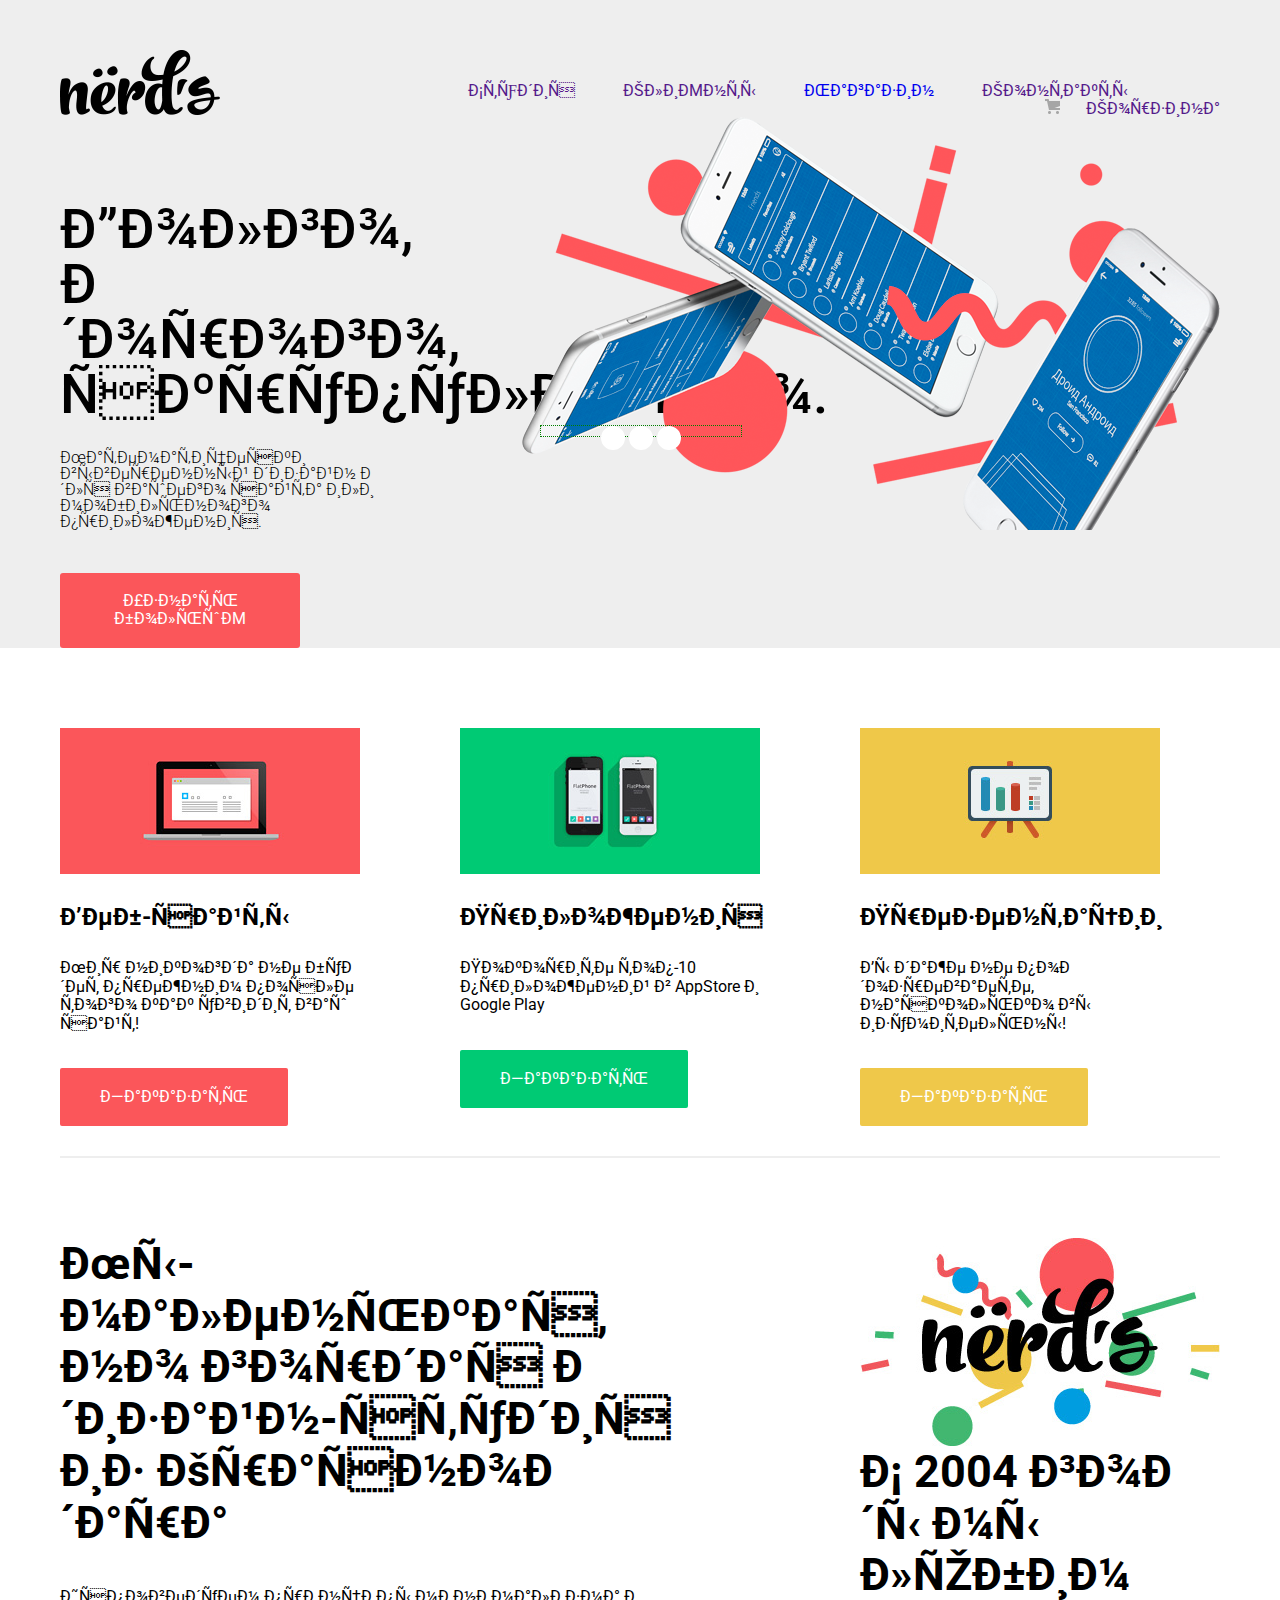
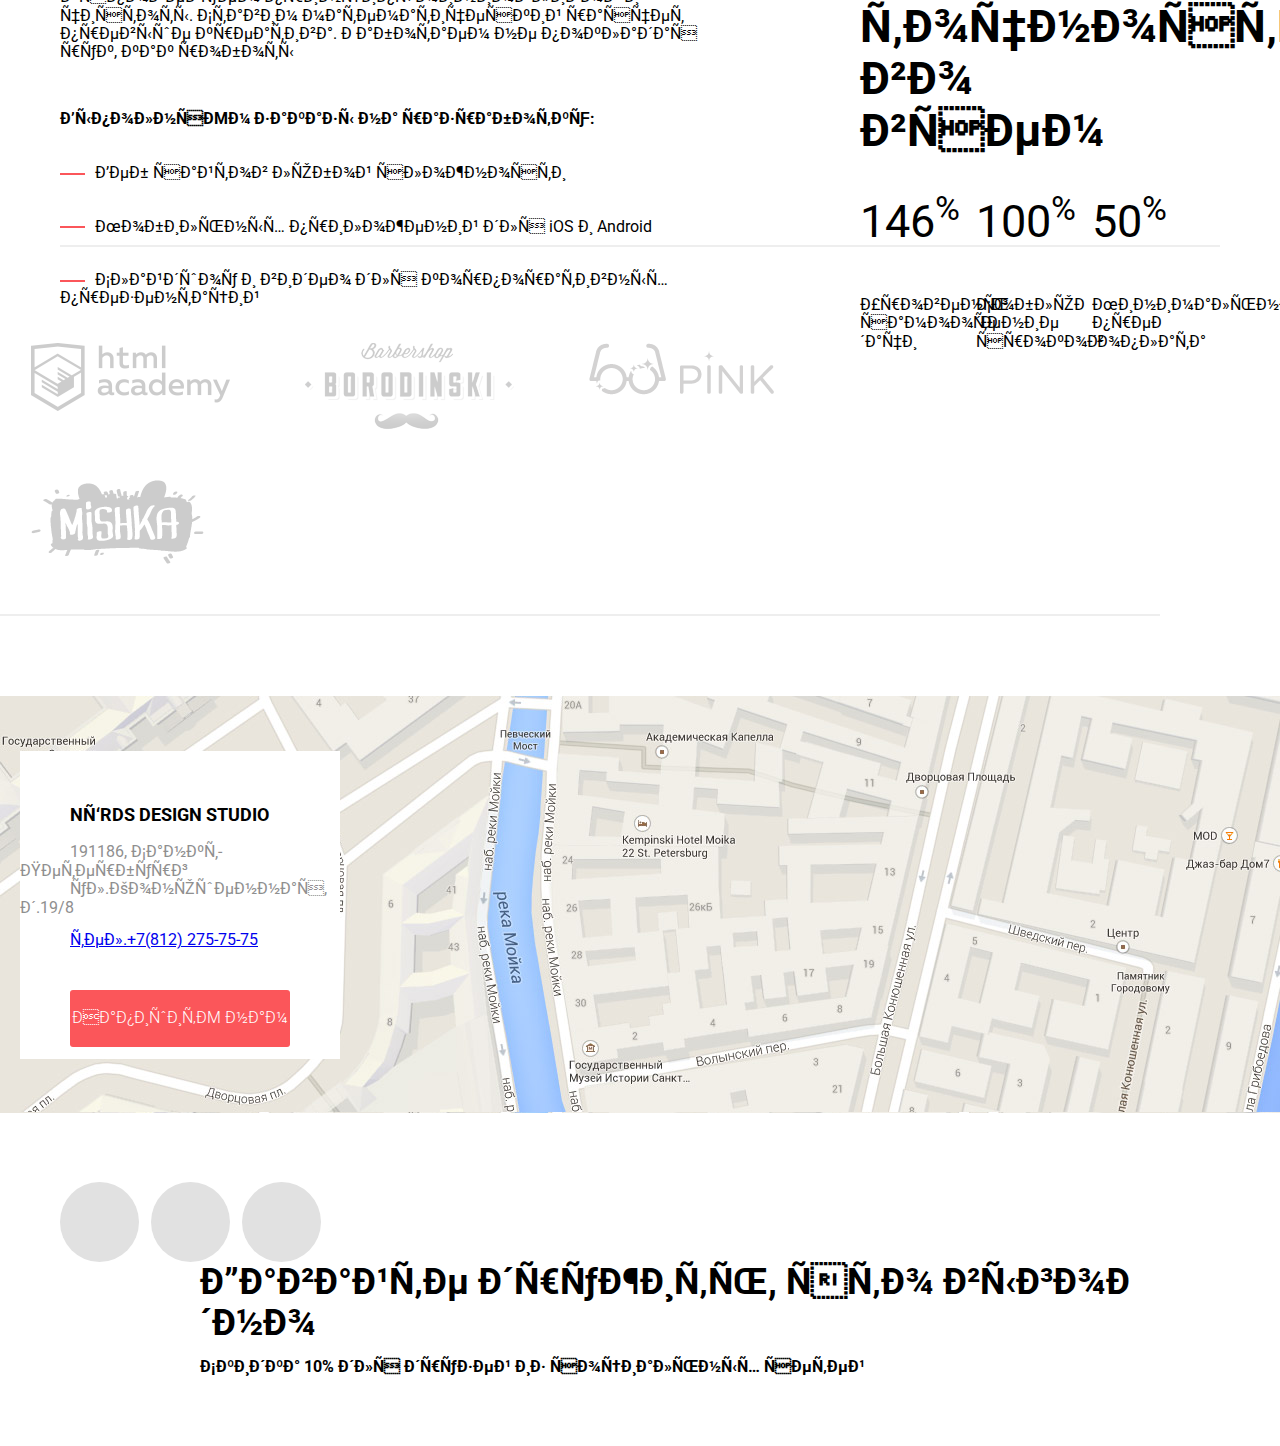
<file: index.html>
<html lang="ru">
    <head>
        <meta charset="uft-8">
        <link href="https://fonts.googleapis.com/css?family=Roboto:400,500,700&amp;subset=cyrillic" rel="stylesheet">
        <title>NЁRDS DESIGN STUDIO</title>
        <link rel="stylesheet" type="text/css" href="css/index.css" >
    </head>
    <body>
        <header class="main-header">
            <div class="container clearfix">
                <figure class="logo-header">
                    <a href="index.html">
                        <img src="img/nerds-logo.png" alt="Логотип">
                    </a>
                </figure>
                 <nav class="main-navigation">
                    <ul>
                        <li><a class="activ" href="">Студия</a></li>
                        <li><a href="">Клиенты</a></li>
                        <li><a href="Shop.html">Магазин</a></li>
                        <li><a href="">Контакты</a></li>
                        <li><a class="icon-basket" href="" id="basket"><img src="img/cart-icon.png">Корзина</a></li>                   
                    </ul>
                </nav>
            <div class="slider">
                <input type="radio" id="btn-1" checked>
                <input type="radio" id="btn-2">
                <input type="radio" id="btn-3">                
                <div class="slider-control">
                    <label for="btn-1"></label>
                    <label for="btn-2"></label>
                    <label for="btn-3"></label> 
                </div>                   
 
                <div class="slider-item-l">
                    <h1>Долго, дорого, скрупулезно.</h1>
                    <p>Математически выверенный дизайн для вашего сайта или мобильного приложения.</p>
                    <a class="slide-button" href="">Узнать больше</a>
                </div>
             <div class="slider-item-r">
                <img src="img/slide1.png">
             </div>
            </div>
            
            

            <!--<div class="slider-item">
                <h1>Любим математику как никто другой</h1>
                <p>Никакого креатива, только математические формулы для расчета идеальных пропорций.</p>
                <a class="slide-button" href="">Узнать больше</a>
                <img src="img/slide2.jpg">                
            </div>
            <div class="slider-item">
                <h1>Только ночь, только хардкор</h1>
                <p>Работаем днем, как все? Мы против этого. Ближе к полуночи работа только начинается.</p>
                <a class="slide-button" href="">Узнать больше</a>
                <img src="img/slide3.jpg">               
            </div>-->
            

        </header>        
        <main class="page">
            <div class="container clearfix">
            <div class="product">
                <section class="product-item">
                    <figure>
                        <img src="img/illustration-1.jpg" alt="Веб-сайты">
                    </figure>
                    <h2 class="name-product">Веб-сайты</h2>  
                    <p class="text-product">Мир никогда не будет прежним после того как увидит ваш сайт!</p>
                    <a class="product-button product-button-red" href="">Заказать</a>
                </section>
                <section class="product-item">
                    <figure>
                        <img src="img/illustration-2.jpg" alt="Приложения">
                    </figure>
                    <h2 class="name-product">Приложения</h2>  
                    <p class="text-product">Покорите топ-10 приложений в AppStore и Google Play</p>
                    <a class="product-button product-button-green" href="">Заказать</a>
                </section>    
                <section class="product-item">
                    <figure>
                        <img src="img/illustration-3.jpg" alt="Презентации">
                    </figure>
                    <h2 class="name-product">Презентации</h2>  
                    <p class="text-product">Вы даже не подозреваете, насколько вы изумительны!</p>
                    <a class="product-button product-button-yellow" href="">Заказать</a>
                </section>   
            </div>                          
            </div>
            <div class="container">
                <div class="promo-block clearfix"> 
                <div class="promo-block-product">
                    <h2>Мы-маленькая, но гордая дизайн-студия из Краснодара</h2>
                    <span>Исповедуем принципы минимализма и чистоты. Ставим математический расчет превыше креатива. Работаем не покладая рук, как роботы</span>
                    <h3>Выполняем заказы на разработку:</h3>
                    <ul>
                        <li>Веб сайтов любой сложности</li>
                        <li>Мобильных приложений для iOS и Android</li>
                        <li>Слайдшоу и видео для корпоративных презентаций</li>  
                    </ul>  
                </div>  
                <div class="promo-blok-stat">
                    <figure class="logo">
                        <img src="img/nerds-illustration.jpg" alt="Логотип">
                    </figure> 
                    <h2>С 2004 годы мы любим точность во всем</h2>        
                    <div class="stat">
                        <div class"stat-item">
                            <span class="procent">146<sup>%</sup></span>
                            <span class="stat-text">Уровень самоотдачи</span>
                        </div>
                        <div class"stat-item">
                            <span class="procent">100<sup>%</sup></span>
                            <span class="stat-text">Соблюдение сроков</span>
                        </div>  
                        <div class"stat-item">
                            <span class="procent">50<sup>%</sup></span>
                            <span class="stat-text">Минимальная предоплата</span>
                        </div>    
                    </div>                                      
                </div>
                </div>
            </div>  
            <div class="Examples-of-work clearfix">
                <a class="Examples-of-work-item" href=""><img src="img/logo-1.png"></a>  
                <a class="Examples-of-work-item" href=""><img src="img/logo-2.png"></a> 
                <a class="Examples-of-work-item" href=""><img src="img/logo-3.png"></a> 
                <a class="Examples-of-work-item" href=""><img src="img/logo-4.png"></a> 
            </div>
        <div class="Block-contacts clearfix">

            <div class="Contacts">
              
                <h3>Nёrds design studio</h3>
                <span class="adres">191186, Санкт-Петербург</span>
                <span class="adres">ул.Конюшенная, д.19/8</span>
                <a class="Tel-Contacts" href="tel:88122757575">тел.+7(812) 275-75-75</a>
                <a class="btn-adr" href="write-mail">Напишите нам</a>                   
            </div> 
            <!--<div class="modal-mail">
                <div id="write-mail" class="modal"> 
                    <form id="write-mail" method="post">
                        <h2>Напишите нам</h2>   
                        <a class="close" href="">х</a>
                        <div class="FIO-mail">
                            <label class="mail-text">Ваше имя:</label>
                            <input name="FIO" type="Text" id="FioForm" maxlength="20" placeholder="Представьтесь, пожалуйста" required=”required” />
                        </div>
                        <div class="adress-mail">
                            <label class="mail-text">Ваш e-mail:</label>
                            <input name="mail" type="Text" id="MailForm" maxlength="20" placeholder="Для отправки ответа" required=”required” />
                        </div>
                        <div class="text-mail">
                            <label class="mail-text">Текст письма:</label>                           
                            <textarea placeholder="В свободной форме">
                            </textarea>
                        </div>
                        <div class="btn-mail">
                            <button type="submit" class="send-mail">Отправить</button>
                        </div>
                    </form>
                </div> --> 
            </div>                      
    </main>   
    <footer class="main-footer clearfix">
        <div class="container">
            <div class="footer-social-btn">
                <a class="social-btn icon-vk" href="">
                </a>
                <a class="social-btn" href=""></a>
                <a class="social-btn" href=""></a>
            </div>
            <div class="footer-discount">
                <h2>Давайте дружить, это выгодно</h2>
                <h6>Скидка 10% для друзей из социальных сетей</h6>
            </div>
        </div>
    </footer>
</body>
</html>
</file>
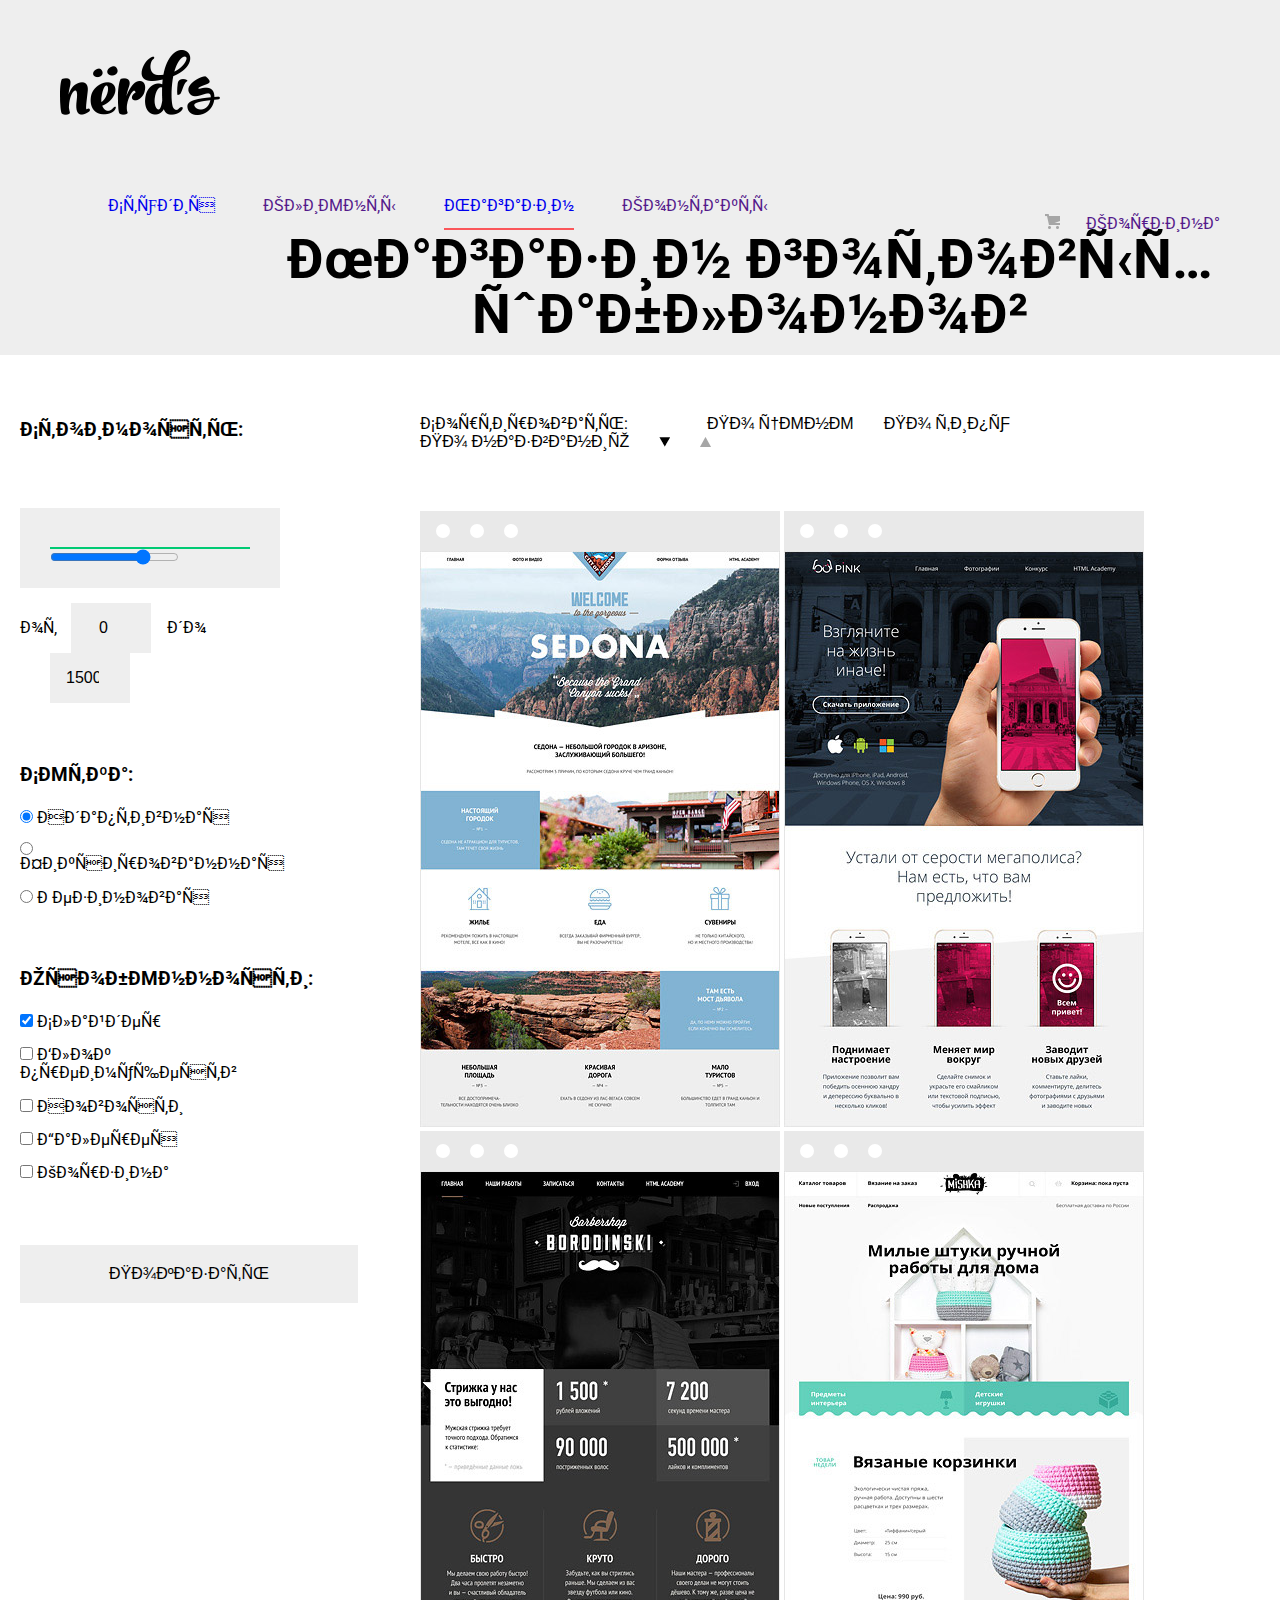
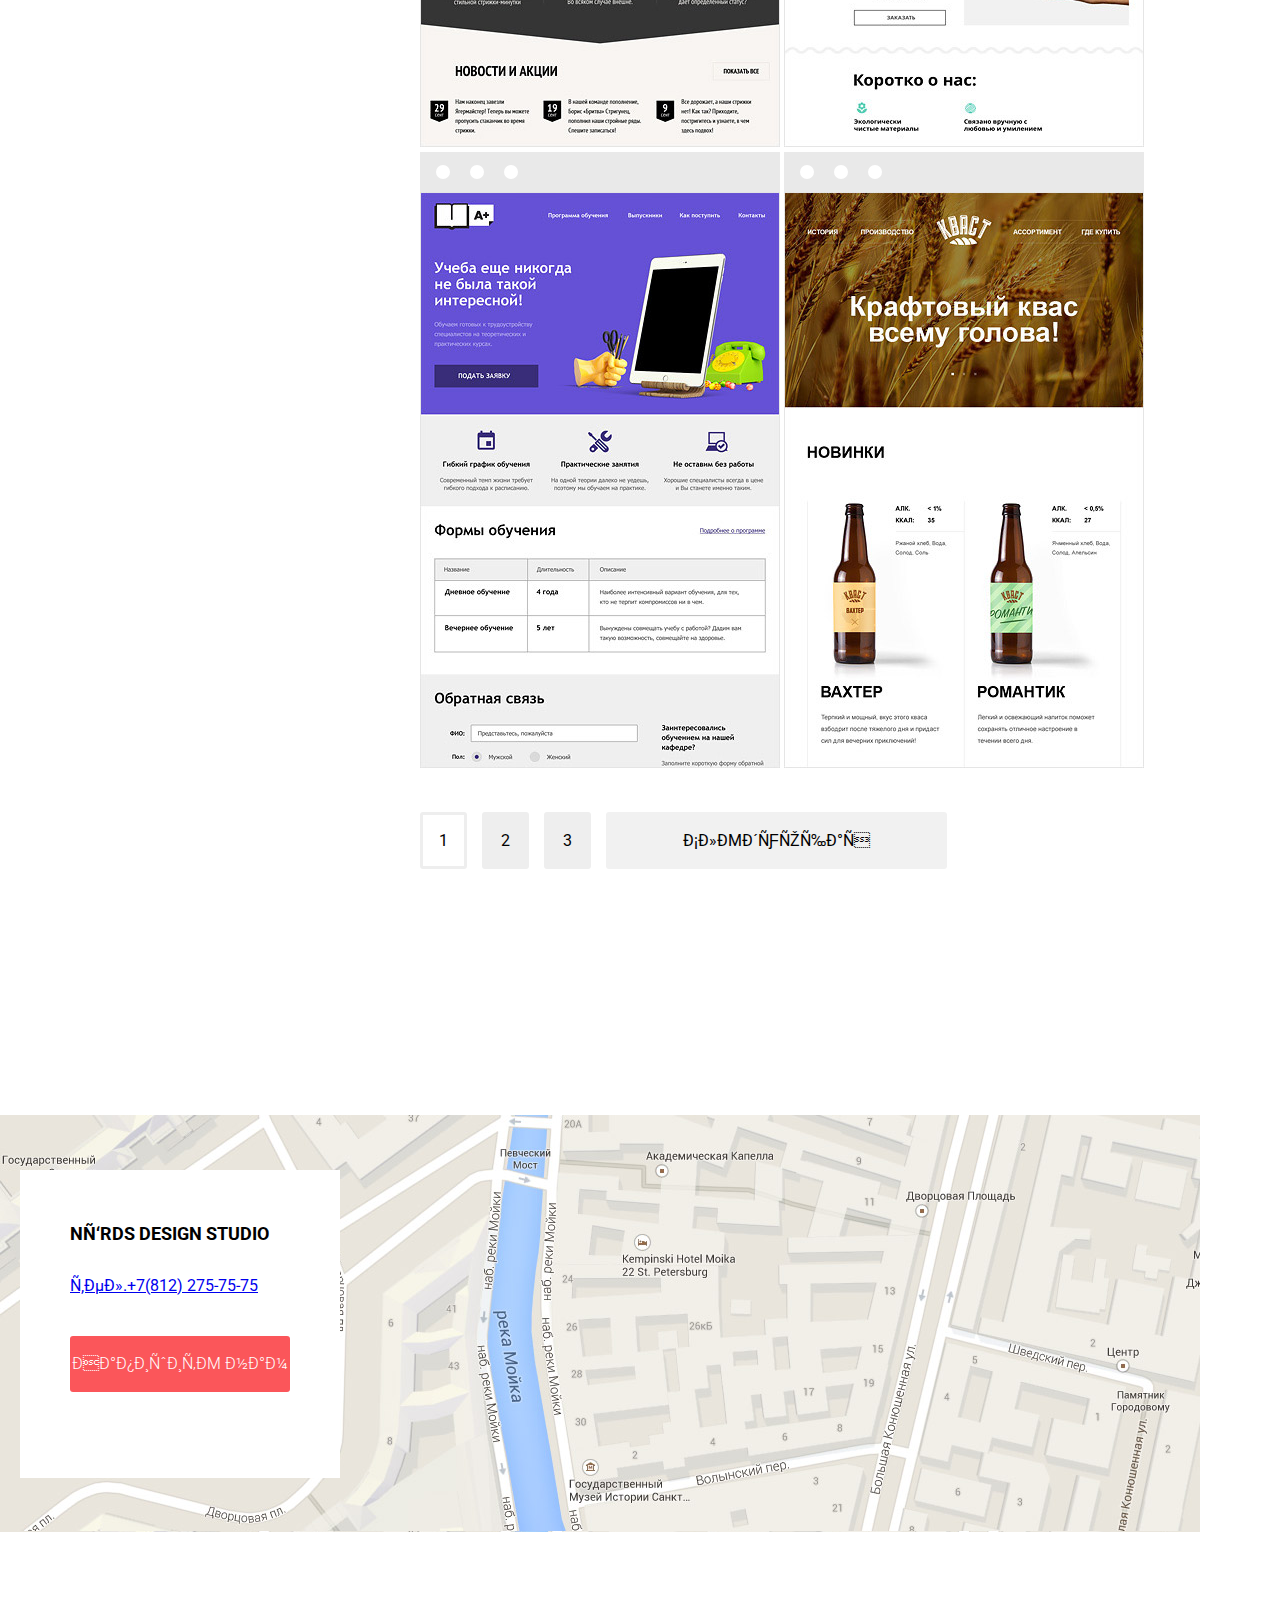
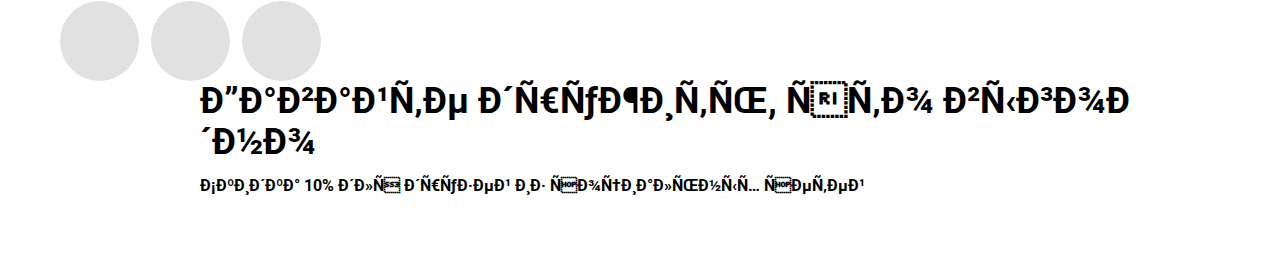
<file: Shop.html>
<html lang="ru">
    <head>
        <meta charset="uft-8">
        <link rel="stylesheet" type="text/css" href="css/catalog.css" >
        <link href="https://fonts.googleapis.com/css?family=Roboto:400,500,700&amp;subset=cyrillic" rel="stylesheet">
        <title>Магазин готовых шаблонов</title>
    </head>
    <body>
        <header class="main-header-shop">
            <div class="container clearfix">
                    <figure class="logo-header-shop">
                    <a href="index.html">
                        <img src="img/nerds-logo.png" height="65" widhg="160" alt="Логотип">
                    </a>
                    </figure>               
                <nav class="top-menu">
                  
                    <ul>
                        <li><a href="index.html">Студия</a></li>
                        <li><a href="">Клиенты</a></li>
                        <li><a class="activ" href="shop.html">Магазин</a></li>
                        <li><a href="">Контакты</a></li>
                        <li><a class="icon-basket" href="" id="basket"><img src="img/cart-icon.png">Корзина</a></li>                  
                    </ul>
                </nav>
                <div class="h1-shop">
                    <h1>Магазин готовых шаблонов</h1>
                </div>
            </div>
        </header>
        <main class="Shop">
            <div class="container clearfix"> 
                <div class="filter">
                    <aside class="filter-left">
                        <form class="filter-form">
                           <div class=filtr> 
                            <h3 class="filter-h">Стоимость:</h3>
                                <div class="range-control">
                                    <div class="scale">
                                        <div class="bar">
                                        </div>  
                                    </div>  
                                    <input type="range" min="0" max="20000" stap="1" value="15000" > 
                                </div>       
                                <div class="price-control">
                                    <span>от</span>
                                    <input type="number" class="min-price" value="0">
                                    <span>до</span>
                                    <input type="number" class="max-price" value="15000">
                                </div>
                           </div>    
                           <div class="filtr">
                           <h3 class=filter-h>Сетка:</h3>
                            <div class="filter-shop">
                                <input type="radio" checked>                    
                                <label for="">Адаптивная</label>
                            </div>
                            <div class="filter-shop">
                                <input type="radio">                    
                                <label for="">Фиксированная</label>
                            </div>      
                            <div class="filter-shop">
                                <input type="radio">                    
                                <label for="">Резиновая</label>
                            </div>  
                           </div>
                        <div class="filtr">
                            <h3 class=filter-h>Особенности:</h3>
                            <div class="filter-shop">
                                <input type="checkbox" checked>                    
                                <label for="">Слайдер</label>
                            </div>
                            <div class="filter-shop">
                                <input type="checkbox">                    
                                <label for="">Блок преимуществ</label>
                            </div>
                            <div class="filter-shop">
                                <input type="checkbox">                    
                                <label for="">Новости</label>
                            </div> 
                            <div class="filter-shop">
                                <input type="checkbox">                    
                                <label for="">Галерея</label>
                            </div>                         
                            <div class="filter-shop">
                                <input type="checkbox">                    
                                <label for="">Корзина</label>
                            </div> 
                        </div>                            
                            <button class="btn" type="submit"> Показать </button>
                        </form>        
                    </aside>                  
                </div>                
                <div class="right-shop">
                    <div class="sort-shop">
                        <div class="sort-shop-menu">
                            <span class="sort-text">Сортировать:</span>
                            <button>По цене</button>
                            <button>По типу</button>
                            <button>По названию</button>  
                                                             <button class="sort-triange-down"><img src="img/icon-down-dir.jpg"></button>
                                <button class="sort-triange-up"><img src="img/icon-up-dir.jpg"></button>

                        </div>

                    </div> 
                    <div class="catalog-items">
                        <div class="catalog-item">
                            <div class="browser-gray browser-black">
                                <div class="browser-circle"></div>
                                <div class="browser-circle"></div>
                                <div class="browser-circle"></div>
                            </div>
                            <div class="item">
                                <img src="img/img-sedona.jpg" widht="" height="" alt="Sedona">
                            </div>
                            <div class="catalog-item-info"> 
                                <h4 class="item-info-h">Sedona</h4>
                                <span class="item-info">Информационный сайт </span>
                                <span class="item-info">для туристов</span>
                                <a class="catalog-item-btm" href=""> 9 900 руб. </a>
                            </div>
                        </div>
                        <div class="catalog-item">
                            <div class="browser-gray browser-black">
                                <div class="browser-circle"></div>
                                <div class="browser-circle"></div>
                                <div class="browser-circle"></div>
                            </div>
                            <div class="item">
                                <img src="img/img-pink.jpg" widht="" height="" alt="Pink">
                            </div>
                            <div class="catalog-item-info"> 
                                <h4 class="item-info-h">Pink-App</h4>
                                <span class="item-info">Продуктовый лендинг </span>
                                <span class="item-info">приложения для Ios и Android</span>
                                <a class="catalog-item-btm" href=""> 9 900 руб. </a>
                            </div>
                        </div>
                        <div class="catalog-item">
                            <div class="browser-gray browser-black">
                                <div class="browser-circle"></div>
                                <div class="browser-circle"></div>
                                <div class="browser-circle"></div>
                            </div>
                            <div class="item">
                                <img src="img/img-barbershop.jpg" widht="" height="" alt="Barbershop">
                            </div>
                            <div class="catalog-item-info"> 
                                <h4 class="item-info-h">Barbershop</h4>
                                <span class="item-info">Сайт салона красоты.</span>
                                <span class="item-info">Для мужчин, да</span>
                                <a class="catalog-item-btm" href=""> 9 900 руб. </a>
                            </div>
                        </div>            
                        <div class="catalog-item">
                            <div class="browser-gray browser-black">
                                <div class="browser-circle"></div>
                                <div class="browser-circle"></div>
                                <div class="browser-circle"></div>
                            </div>
                            <div class="item">
                                <img src="img/img-mishka.jpg" widht="" height="" alt="Mishka">
                            </div>
                            <div class="catalog-item-info"> 
                                <h4 class="item-info-h">Mishka</h4>
                                <span class="item-info">Интернет-магазин </span>
                                <span class="item-info">вязаных игрушек</span>
                                <a class="catalog-item-btm" href=""> 9 900 руб. </a>
                            </div>
                        </div>
                        <div class="catalog-item">
                            <div class="browser-gray browser-black">
                                <div class="browser-circle"></div>
                                <div class="browser-circle"></div>
                                <div class="browser-circle"></div>
                            </div>
                            <div class="item">
                                <img src="img/img-aplus.jpg" widht="" height="" alt="A Plus">
                            </div>
                            <div class="catalog-item-info"> 
                                <h4 class="item-info-h">A Plus</h4>
                                <span class="item-info">Лендинг курсов повышения </span>
                                <span class="item-info">квалификации</span>
                                <a class="catalog-item-btm" href=""> 9 900 руб. </a>
                            </div>
                        </div>             
                        <div class="catalog-item">
                            <div class="browser-gray browser-black">
                                <div class="browser-circle"></div>
                                <div class="browser-circle"></div>
                                <div class="browser-circle"></div>
                            </div>
                            <div class="item">
                                <img src="img/img-kvast.jpg" widht="" height="" alt="Кваст">
                            </div>
                            <div class="catalog-item-info"> 
                                <h4 class="item-info-h">Кваст</h4>
                                <span class="item-info">Промо-сайт производителя</span>
                                <span class="item-info">крафтового кваса</span>
                                
                                <a class="catalog-item-btm" href=""> 9 900 руб. </a>
                            </div>
                        </div>             
                        <div class="page-nav">
                            <a class="page-nav-num page-nav-num-activ" href="">1</a>
                            <a class="page-nav-num" href="">2</a>            
                            <a class="page-nav-num" href="">3</a>            
                            <a class="page-nav-next" href="">Следующая</a>
                        </div>            
                    </div>
                </div>
            </div>


                    <div class="Block-contacts clearfix">


                            <div class="Contacts">
                                <h3>Nёrds design studio</h3>
                                <p class="adres">191186, Санкт-Петербург</p>
                                <p class="adres">ул.Конюшенная, д.19/8</p>
                                <a class="Tel-Contacts" href="tel:88122757575">тел.+7(812) 275-75-75</a>
                                <a class="btn-adr" href="">Напишите нам</a>   
                                <img scr="img/map-marker.jpg">                
 
                        </div>    
                    </div>
                </div>
            </div>       
        </main>   
    <footer class="main-footer clearfix">
        <div class="container">
            <div class="footer-social-btn">
                <a class="social-btn icon-vk" href="">
                </a>
                <a class="social-btn" href=""></a>
                <a class="social-btn" href=""></a>
            </div>
            <div class="footer-discount">
                <h2>Давайте дружить, это выгодно</h2>
                <h6>Скидка 10% для друзей из социальных сетей</h6>
            </div>
        </div>
    </footer>
    </body>
</html>
</file>
<file: css/index.css>
/*! normalize.css v7.0.0 | MIT License | github.com/necolas/normalize.css */

html {
  line-height: 1.15; /* 1 */
  -ms-text-size-adjust: 100%; /* 2 */
  -webkit-text-size-adjust: 100%; /* 2 */
}

body {
  margin: 0;
}

article,
aside,
footer,
header,
nav,
section {
  display: block;
}

h1 {
  font-size: 2em;
  margin: 0.67em 0;
}

figcaption,
figure,
main { /* 1 */
  display: block;
}

figure {
  margin: 1em 40px;
}

hr {
  box-sizing: content-box; /* 1 */
  height: 0; /* 1 */
  overflow: visible; /* 2 */
}

pre {
  font-family: monospace, monospace; /* 1 */
  font-size: 1em; /* 2 */
}

a {
  background-color: transparent; /* 1 */
  -webkit-text-decoration-skip: objects; /* 2 */
}

abbr[title] {
  border-bottom: none; /* 1 */
  text-decoration: underline; /* 2 */
  text-decoration: underline dotted; /* 2 */
}

b,
strong {
  font-weight: inherit;
}

b,
strong {
  font-weight: bolder;
}

code,
kbd,
samp {
  font-family: monospace, monospace; /* 1 */
  font-size: 1em; /* 2 */
}

dfn {
  font-style: italic;
}

mark {
  background-color: #ff0;
  color: #000;
}

small {
  font-size: 80%;
}

sub,
sup {
  font-size: 75%;
  line-height: 0;
  position: relative;
  vertical-align: baseline;
}

sub {
  bottom: -0.25em;
}

sup {
  top: -0.5em;
}

audio,
video {
  display: inline-block;
}

audio:not([controls]) {
  display: none;
  height: 0;
}

img {
  border-style: none;
}

svg:not(:root) {
  overflow: hidden;
}

button,
input,
optgroup,
select,
textarea {
  font-family: sans-serif; /* 1 */
  font-size: 100%; /* 1 */
  line-height: 1.15; /* 1 */
  margin: 0; /* 2 */
}

button,
input { /* 1 */
  overflow: visible;
}

button,
select { /* 1 */
  text-transform: none;
}

button,
html [type="button"], /* 1 */
[type="reset"],
[type="submit"] {
  -webkit-appearance: button; /* 2 */
}

button::-moz-focus-inner,
[type="button"]::-moz-focus-inner,
[type="reset"]::-moz-focus-inner,
[type="submit"]::-moz-focus-inner {
  border-style: none;
  padding: 0;
}

button:-moz-focusring,
[type="button"]:-moz-focusring,
[type="reset"]:-moz-focusring,
[type="submit"]:-moz-focusring {
  outline: 1px dotted ButtonText;
}

fieldset {
  padding: 0.35em 0.75em 0.625em;
}

legend {
  box-sizing: border-box; /* 1 */
  color: inherit; /* 2 */
  display: table; /* 1 */
  max-width: 100%; /* 1 */
  padding: 0; /* 3 */
  white-space: normal; /* 1 */
}
progress {
  display: inline-block; /* 1 */
  vertical-align: baseline; /* 2 */
}

textarea {
  overflow: auto;
}

[type="checkbox"],
[type="radio"] {
  box-sizing: border-box; /* 1 */
  padding: 0; /* 2 */
}

[type="number"]::-webkit-inner-spin-button,
[type="number"]::-webkit-outer-spin-button {
  height: auto;
}

[type="search"] {
  -webkit-appearance: textfield; /* 1 */
  outline-offset: -2px; /* 2 */
}

[type="search"]::-webkit-search-cancel-button,
[type="search"]::-webkit-search-decoration {
  -webkit-appearance: none;
}

::-webkit-file-upload-button {
  -webkit-appearance: button; /* 1 */
  font: inherit; /* 2 */
}

details, /* 1 */
menu {
  display: block;
}

summary {
  display: list-item;
}

canvas {
  display: inline-block;
}

template {
  display: none;
}

[hidden] {
  display: none;
}





body 
{font-family: 'Roboto', sans-serif;}

.main-header {
    background-color: #eeeeee; 

}

.container
{
    width: 1160px;
    margin: 0 auto;
    padding: 0 20px;
}


figure.logo-header
{
    float: left;
  margin: 50px 0px 0px 0px; 
}

.main-navigation
{
  float: left;
  margin-top: 83px;
  margin-left: 200px;
  width: 800px;
  
}
.main-navigation ul {
    margin: 0;
    padding: 0;
    font-size: 0;
   }

.main-navigation li 
{
    display: inline-block;
    font-size: 16px;
    line-height: 16px;
    vertical-align: top;
    margin-left: 48px;
 text-transform: uppercase; /*делает буквы заглавными*/
  list-style: none; /*Отключение отображения маркеров. */
text-decoration: none; /* Устранение подчёркивания ссылок. */
     
}


.main-navigation a {text-decoration: none; font-family: 'Roboto' } /*убираем подчеркивание ссылок*/

a.icon-basket
{  margin-left:  100px;
text-decoration: none; }

.main-navigation li:last-child {float: right;

}
a.icon-basket img { margin-right: 26px;}

.slider

{ clear: both;
  position: relative;
  width: 1160px;
  height: 415px;

}   



  .slider-item-l {float: left;
  width: 380px;
  }

.slider-item-l h1 {
  margin-top: 85px;
    display: block;

  margin-bottom: 0px;
  width: 380px;

    font-size: 55px;
    font-weight: 500;
    line-height: 1;
    color: #000;
}

.slider-item-l p {
  margin-top: 0px;
    display: block;
    width: 360px;
    padding: 28px 0 0 0;
  font-size: 16px;

    font-weight: 300;
    line-height: 1;
    color: #000;
word-wrap: break-word;
}


.slide-button {

  display: block;
    padding: 19px 0 ;

    font-size: 16px;
    width: 240px;
   margin-top: 43px;
    color: #fff;
    text-transform: uppercase;
    text-decoration: none;
    background: #fb565a;
    text-align: center;
    border-radius: 3px;
}

.slider-control {
    position: absolute;
    bottom: 95px;
    left: 50%;
    margin-left: -100px;
    width: 200px;
    height: 10px;
    text-align: center;
    border: 1px dotted green;
    z-index: 1000;
}
.slider input {
    position: absolute;
    opacity: 0;
}

.slider-control label{
    display: inline-block;
    bottom: 319px;
    left: 50%;
    width: 18px;
    height: 18px;
    background: #fff;
    border: 3px solid #fff;
    vertical-align: top;
    border-radius: 50%;
    cursor: auto;
}
  .slider-item-r {float: right;}







.clearfix::after {
    content: "";
    display: table;
    clear: both;
}


.product {
  padding: 80px 0 80px 0;
  height: 348px;
  border-bottom: 2px solid;
  border-bottom-color: #eeeeee;

}

section.product-item {
display: inline-block;
margin-right: 100px;
    float: left;
    width: 300px;

}


section.product-item:last-child {

margin-right: 0px;
    

}
.product-item figure{
  margin: 0 0;
}

.product-item h2 {
  font-size: 24px;
  margin-top: 30px;
  margin-bottom: 28px;
}

.text-product {
  font-size: 16px;
  margin-bottom: 0px;

}

.product-button {
    display: inline-block;
    padding: 20px 40px;
    text-decoration: none;
    color: #fff;
    font-size: 16px;
    line-height: 18px;
    border-radius: 2px;
   margin-top: 35px;
}

.product-button-red {
 background: #fb565a;
}

.product-button-green {
  background: #00ca74;
}

.product-button-yellow {
  clear: both;
  background: #efc84a;
}

.clearfix::after {
    content: "";
    display: table;
    clear: both;
}

.promo-block {
padding: 80px 0 80px 0;
width: 1160px;
  height: 527px;
  border-bottom: 2px solid;
  border-bottom-color: #eeeeee;
  font-size: 0;
}

.promo-block-product {
  float: left;
  width: 660px;
}

.promo-block h2 {
  display: block;
  font-size: 45px;
margin-top: 0px;
  margin-bottom: 40px;

}
.promo-block span {
  display: block;
  font-size: 16px;
margin-top: 0px;
  margin-bottom: 48px;
}
.promo-block h3 {
  display: block;
  font-size: 16px;
margin-top: 0px;
  margin-bottom: 36px;
  text-transform: uppercase;
}
.promo-block ul {
padding: 0;
}
.promo-block li {
    position: relative;
    list-style: none;
    margin-bottom: 35px;
    font-size: 16px;
    
}

.promo-block li::before
{content: "";
  width:25px;
    height:2px;
  margin-right:10px;
background:#fb565a;

    display: inline-block;
    vertical-align: middle;}



.promo-blok-stat {
   
  float: right;
  width: 360px;

}
.logo {
  margin-left: 0px;
  margin-right: 0px;
}
.stat div {
 display: inline-block;
 vertical-align: top;
 width: 100px;
margin-right: 16px;
}

span.procent {
  font-size: 45px;
}

span.stat-text {
  font-size: 16px;
}

.clearfix::after {
    content: "";
    display: table;
    clear: both;
}
.Examples-of-work {
    padding-top: 45px;
    width: 1160;
    border-bottom: 2px solid #eee;
    font-size: 0;
}

.Examples-of-work-item {
  
  display: inline-block;
   vertical-align: top;
   margin-left: 31px;
   margin-bottom: 50px;
   margin-right: 95px;
}
.Examples-of-work-item {
  
  margin-right: 44px;
}

.clearfix::after {
    content: "";
    display: table;
    clear: both;
}
.Block-contacts {

margin-top: 80px;
height: 417px;
background-image: url(../img/map1.jpg); 
}


.Contacts {
position: absolute;
 margin-top: 55px;
 background: #ffffff;
 margin-left: 20px;
 height: 308px;
 width: 320px;
 font-size: 0px;
}
.Contacts h3 {
  margin-top: 54px;
  font-size: 18px;
  margin-left: 50px;
  text-transform: uppercase; 
}

.Contacts span {
  font-size: 16px;
  margin-top: 34px;
  margin-left: 50px;
  margin-bottom: 6px;
  color: #8f8f8f;
}

 .Contacts a {
display: block;
  margin-left: 50px;
margin-top: 14px;
font-size: 16px;
}

.Contacts a.btn-adr {
  width: 220px;
    padding: 19px 0;
    margin: 0 auto;
    margin-top: 41px;
text-align: center;
font-size: 16px;
    font-weight: 300;
      text-transform: uppercase; 
    display: block;
        border-radius: 3px;
    text-decoration: none;
    color: #fff;
    background: #fb565a;

}

.clearfix::after {
    content: "";
    display: table;
    clear: both;
}


.main-footer {
  padding-top: 69px;
  padding-bottom: 70px;
}

.footer-social-btn {
float: left;
width: 261px;
font-size: 0;
}

.social-btn {
  display: inline-block;
  position: relative;
  width: 79px;
  height: 80px;
  margin-right: 12px;
  border-radius: 50%;
  background: #e1e1e1;
  }
.social-btn::before {
    position: absolute;
    width: 100%;
    text-align: center;
    font-size: 23px;
    line-height: 62px;
    color: #fff;
    text-decoration: none;
}

a.social-btn:last-child {
margin-right: 0px;
} 

.footer-discount
{
  float: left;
  margin-left: 140px;
  font-size: 0;
}

.footer-discount h2{
  margin: 0;
font-size: 36px;
}

.footer-discount h6 {
  margin: 13px 0px 0 0;
  font-size: 16px;
}


.clearfix::after {
    content: "";
    display: table;
    clear: both;
}
</file>
<file: css/catalog.css>
/*! normalize.css v7.0.0 | MIT License | github.com/necolas/normalize.css */

/* Document
   ========================================================================== */

/**
 * 1. Correct the line height in all browsers.
 * 2. Prevent adjustments of font size after orientation changes in
 *    IE on Windows Phone and in iOS.
 */

html {
  line-height: 1.15; /* 1 */
  -ms-text-size-adjust: 100%; /* 2 */
  -webkit-text-size-adjust: 100%; /* 2 */
}

/* Sections
   ========================================================================== */

/**
 * Remove the margin in all browsers (opinionated).
 */

body {
  margin: 0;
}

/**
 * Add the correct display in IE 9-.
 */

article,
aside,
footer,
header,
nav,
section {
  display: block;
}

/**
 * Correct the font size and margin on `h1` elements within `section` and
 * `article` contexts in Chrome, Firefox, and Safari.
 */

h1 {
  font-size: 2em;
  margin: 0.67em 0;
}

/* Grouping content
   ========================================================================== */

/**
 * Add the correct display in IE 9-.
 * 1. Add the correct display in IE.
 */

figcaption,
figure,
main { /* 1 */
  display: block;
}

/**
 * Add the correct margin in IE 8.
 */

figure {
  margin: 1em 40px;
}

/**
 * 1. Add the correct box sizing in Firefox.
 * 2. Show the overflow in Edge and IE.
 */

hr {
  box-sizing: content-box; /* 1 */
  height: 0; /* 1 */
  overflow: visible; /* 2 */
}

/**
 * 1. Correct the inheritance and scaling of font size in all browsers.
 * 2. Correct the odd `em` font sizing in all browsers.
 */

pre {
  font-family: monospace, monospace; /* 1 */
  font-size: 1em; /* 2 */
}

/* Text-level semantics
   ========================================================================== */

/**
 * 1. Remove the gray background on active links in IE 10.
 * 2. Remove gaps in links underline in iOS 8+ and Safari 8+.
 */

a {
  background-color: transparent; /* 1 */
  -webkit-text-decoration-skip: objects; /* 2 */
}

/**
 * 1. Remove the bottom border in Chrome 57- and Firefox 39-.
 * 2. Add the correct text decoration in Chrome, Edge, IE, Opera, and Safari.
 */

abbr[title] {
  border-bottom: none; /* 1 */
  text-decoration: underline; /* 2 */
  text-decoration: underline dotted; /* 2 */
}

/**
 * Prevent the duplicate application of `bolder` by the next rule in Safari 6.
 */

b,
strong {
  font-weight: inherit;
}

/**
 * Add the correct font weight in Chrome, Edge, and Safari.
 */

b,
strong {
  font-weight: bolder;
}

/**
 * 1. Correct the inheritance and scaling of font size in all browsers.
 * 2. Correct the odd `em` font sizing in all browsers.
 */

code,
kbd,
samp {
  font-family: monospace, monospace; /* 1 */
  font-size: 1em; /* 2 */
}

/**
 * Add the correct font style in Android 4.3-.
 */

dfn {
  font-style: italic;
}

/**
 * Add the correct background and color in IE 9-.
 */

mark {
  background-color: #ff0;
  color: #000;
}

/**
 * Add the correct font size in all browsers.
 */

small {
  font-size: 80%;
}

/**
 * Prevent `sub` and `sup` elements from affecting the line height in
 * all browsers.
 */

sub,
sup {
  font-size: 75%;
  line-height: 0;
  position: relative;
  vertical-align: baseline;
}

sub {
  bottom: -0.25em;
}

sup {
  top: -0.5em;
}

/* Embedded content
   ========================================================================== */

/**
 * Add the correct display in IE 9-.
 */

audio,
video {
  display: inline-block;
}

/**
 * Add the correct display in iOS 4-7.
 */

audio:not([controls]) {
  display: none;
  height: 0;
}

/**
 * Remove the border on images inside links in IE 10-.
 */

img {
  border-style: none;
}

/**
 * Hide the overflow in IE.
 */

svg:not(:root) {
  overflow: hidden;
}

/* Forms
   ========================================================================== */

/**
 * 1. Change the font styles in all browsers (opinionated).
 * 2. Remove the margin in Firefox and Safari.
 */

button,
input,
optgroup,
select,
textarea {
  font-family: sans-serif; /* 1 */
  font-size: 100%; /* 1 */
  line-height: 1.15; /* 1 */
  margin: 0; /* 2 */
}

/**
 * Show the overflow in IE.
 * 1. Show the overflow in Edge.
 */

button,
input { /* 1 */
  overflow: visible;
}

/**
 * Remove the inheritance of text transform in Edge, Firefox, and IE.
 * 1. Remove the inheritance of text transform in Firefox.
 */

button,
select { /* 1 */
  text-transform: none;
}

/**
 * 1. Prevent a WebKit bug where (2) destroys native `audio` and `video`
 *    controls in Android 4.
 * 2. Correct the inability to style clickable types in iOS and Safari.
 */

button,
html [type="button"], /* 1 */
[type="reset"],
[type="submit"] {
  -webkit-appearance: button; /* 2 */
}

/**
 * Remove the inner border and padding in Firefox.
 */

button::-moz-focus-inner,
[type="button"]::-moz-focus-inner,
[type="reset"]::-moz-focus-inner,
[type="submit"]::-moz-focus-inner {
  border-style: none;
  padding: 0;
}

/**
 * Restore the focus styles unset by the previous rule.
 */

button:-moz-focusring,
[type="button"]:-moz-focusring,
[type="reset"]:-moz-focusring,
[type="submit"]:-moz-focusring {
  outline: 1px dotted ButtonText;
}

/**
 * Correct the padding in Firefox.
 */

fieldset {
  padding: 0.35em 0.75em 0.625em;
}

/**
 * 1. Correct the text wrapping in Edge and IE.
 * 2. Correct the color inheritance from `fieldset` elements in IE.
 * 3. Remove the padding so developers are not caught out when they zero out
 *    `fieldset` elements in all browsers.
 */

legend {
  box-sizing: border-box; /* 1 */
  color: inherit; /* 2 */
  display: table; /* 1 */
  max-width: 100%; /* 1 */
  padding: 0; /* 3 */
  white-space: normal; /* 1 */
}

/**
 * 1. Add the correct display in IE 9-.
 * 2. Add the correct vertical alignment in Chrome, Firefox, and Opera.
 */

progress {
  display: inline-block; /* 1 */
  vertical-align: baseline; /* 2 */
}

/**
 * Remove the default vertical scrollbar in IE.
 */

textarea {
  overflow: auto;
}

/**
 * 1. Add the correct box sizing in IE 10-.
 * 2. Remove the padding in IE 10-.
 */

[type="checkbox"],
[type="radio"] {
  box-sizing: border-box; /* 1 */
  padding: 0; /* 2 */
}

/**
 * Correct the cursor style of increment and decrement buttons in Chrome.
 */

[type="number"]::-webkit-inner-spin-button,
[type="number"]::-webkit-outer-spin-button {
  height: auto;
}

/**
 * 1. Correct the odd appearance in Chrome and Safari.
 * 2. Correct the outline style in Safari.
 */

[type="search"] {
  -webkit-appearance: textfield; /* 1 */
  outline-offset: -2px; /* 2 */
}

/**
 * Remove the inner padding and cancel buttons in Chrome and Safari on macOS.
 */

[type="search"]::-webkit-search-cancel-button,
[type="search"]::-webkit-search-decoration {
  -webkit-appearance: none;
}

/**
 * 1. Correct the inability to style clickable types in iOS and Safari.
 * 2. Change font properties to `inherit` in Safari.
 */

::-webkit-file-upload-button {
  -webkit-appearance: button; /* 1 */
  font: inherit; /* 2 */
}

/* Interactive
   ========================================================================== */

/*
 * Add the correct display in IE 9-.
 * 1. Add the correct display in Edge, IE, and Firefox.
 */

details, /* 1 */
menu {
  display: block;
}

/*
 * Add the correct display in all browsers.
 */

summary {
  display: list-item;
}

/* Scripting
   ========================================================================== */

/**
 * Add the correct display in IE 9-.
 */

canvas {
  display: inline-block;
}

/**
 * Add the correct display in IE.
 */

template {
  display: none;
}

/* Hidden
   ========================================================================== */

/**
 * Add the correct display in IE 10-.
 */

[hidden] {
  display: none;
}

body 
{font-family: 'Roboto', sans-serif;}

.main-header-shop {
    background-color: #eeeeee; /*делает цвет фона header серым*/
    height: 355px;

}
.container
{
    width: 1160px;
    margin: 0 auto;
    padding: 0 20px;
}
.logo-header-shop
{
    float: left;
  margin: 50px 0px 0px 0px;
  width: 160px; 
}

.top-menu
{
  float: right;
  margin-top: 83px;
  
}
.top-menu ul {
    margin: 0;
    padding: 0;
    font-size: 0;
   }


.top-menu li 
{
    display: inline-block;
    font-size: 16px;
    line-height: 16px;
    vertical-align: top;
    margin-left: 48px;
 text-transform: uppercase; /*делает буквы заглавными*/
  list-style: none; /*Отключение отображения маркеров. */
text-decoration: none; /* Устранение подчёркивания ссылок. */
     
}

.activ { 
  padding-bottom: 13px;
  border-bottom: 2px solid #fb565a;
}


.top-menu a {text-decoration: none; font-family: 'Roboto' } /*убираем подчеркивание ссылок*/


a.icon-basket
{  margin-left:  245px;
text-decoration: none; }


.top-menu li:last-child {float: right;

}

a.icon-basket img {margin-right: 26px;}

   
   /*Заголовок "Магазин готовых шаблонов*/
.h1-shop 
{padding-top: 200px;}   

.h1-shop h1 {
   clear: both;
  display: block;
  font-size: 55px;
  font-family: "Roboto";
  color: rgb(0, 0, 0);
  line-height: 1;
  text-align: center;
  margin-top: 0px;
  margin-bottom: 117px;
  margin-left: 220px;


}
.clearfix::after {
    content: "";
    display: table;
    clear: both;
}
.shop {
background-color: #ffffff;

    width: 1200px;
}

.container { width: 1160px;
    margin: 0 auto;
    padding: 0 0;}

.filter-left {
  float: left;
  width: 260px;
  margin-right: 140px;
  margin-top: 65px;
}

.filter-h h3{
  margin-top: 0px;
  margin-bottom: 56px;
  text-transform: uppercase; /*делает буквы заглавными*/
  font-size: 18px;
  color: #000;
}

.filter {
 
  width: 260px;
}
.filtr {
  margin-bottom: 62px;
}
.range-control {

margin-top: 66px;
    margin-bottom: 15px;
    padding: 0 30px;
    height: 80px;
    background: #eeeeee;
    overflow: hidden;
}

.range-control .scale {
    margin-top: 39px;
    height: 2px;
    background: #00ca74;
}

.price-control {
  margin-top: 14px;

}

.price-control span {
  font-size: 16px; 
}

.price-control .min-price {
    margin-right: 12px;
}


.price-control input {
    margin-left: 10px;
    padding: 16px 16px;
    width: 80px;
    border: none;
    background: #eeeeee;
    font-size: 16px;
    font-weight: 300;
    color: black;
    text-align: center;
}
.price-control .max-price {
    margin-left: 30px;}

.filtr {
  margin-bottom: 62px;
}
.filter-h {
  margin-top: 0px;
  margin-bottom: 22px;}


.filter-shop  {
    display: block;
    margin-bottom: 15px;
    cursor: pointer;
}
.filter-shop input {
size: 25px;
}

.filter-shop label { 
    font-size: 16px;
    color: black;
}
.filter-h
{
 text-transform: uppercase; /*делает буквы заглавными*/

}

.btn
{padding: 20px 89px;
    font-size: 16px;
    font-weight: 500;
    color: #000;
    background: #eeeeee;
    border: none;
    cursor: pointer;
    text-decoration: none;
    text-transform: uppercase; 
}


.right-shop 
{
  float: left;
  margin-top: 60px;
  width: 760px;
  height: 2220px;

}

.sort-shop {
  margin-bottom: 59px;
}

.sort-shop-menu {
  text-transform: uppercase;
}
.sort-shop-menu span {
   display: inline-block;
  margin-right: 150px;
  width: 133px;
}
.sort-shop-menu button
{padding: 0px 26px 0px 0px;
 display: inline-block;
    font-size: 16px;
    font-weight: 500;
    color: #000;
    background: none;

    border: none;
    cursor: pointer;
    text-decoration: none;
    text-transform: uppercase; 
}


.sort-triange-down {
   display: inline-block;
  border: none;
  padding: 0 0 0 0;
}
.sort-triange-up {
  border: none;
  padding: 0 0 0 0;
}

.catalog-item {
  display: inline-block;
  position: relative;
  background: #e9e9e9;
  width: 360px;
 
}
.catalog-item:hover {
  background: #4d4d4d;
}

.browser-gray {
  width: 360px;
  height: 40px;
  
}

.browser-circle {
    display: inline-block;
    margin-left: 16px;
    width: 14px;
    height: 14px;
    margin-top: 13px;
    left: 16px;
    background: #fff;
    border-radius: 50%;
}

.catalog-item-info {
  position: absolute;
margin-top: -233px;
height: 233px;
width: 360px;
background: #eeeeee;
opacity: 0;
}

.catalog-item:hover .catalog-item-info {opacity: 1;}

.item-info-h {
margin-top: 36px;
margin-left: 145px;
margin-bottom: 29px;
font-size: 18px;
  text-transform: uppercase;

}

.item-info {
  display: block;
   margin-right: 40px;
  margin-left: 40px;
  font-size: 16px;
  text-align: center;
}


.catalog-item-btm {
  display: block;
  margin-top: 30px;
  padding: 19px 60px;
  font-size: 16px;
  margin-right: 80px;
  margin-left: 80px;
  text-transform: uppercase;
  text-decoration: none;
  background-color: #fb565a;
}



.page-nav {
  margin-top: 60px;
}
.page-nav-num {
text-decoration: none;
    font-size: 16px;
    text-transform: uppercase;
    color: #000;
    padding: 19px 19px;
    background-color: #eeeeee;
    border-radius: 3px;
    margin-right: 11px;}
.page-nav-num-activ {
  padding: 16px 16px;
background-color:#ffffff;
border: 3px solid #eeeeee;
}

.page-nav-next {
text-decoration: none;
    font-size: 16px;
    text-transform: uppercase;
    color: #000;
    padding: 19px 77px;
    background-color: #f1f1f1;
    border-radius: 3px;
    margin-right: 11px;}


 

.clearfix::after {
    content: "";
    display: table;
    clear: both;
}



.Block-contacts {

margin-top: 80px;
height: 417px;
background-image: url(../img/map1.jpg); 
}


.Contacts {
position: absolute;
 margin-top: 55px;
 background: #ffffff;
 margin-left: 20px;
 height: 308px;
 width: 320px;
 font-size: 0px;
}
.Contacts h3 {
  margin-top: 54px;
  font-size: 18px;
  margin-left: 50px;
  text-transform: uppercase; 
}

.Contacts span {
  font-size: 16px;
  margin-top: 34px;
  margin-left: 50px;
  margin-bottom: 6px;
  color: #8f8f8f;
}

 .Contacts a {
display: block;
  margin-left: 50px;
margin-top: 14px;
font-size: 16px;
}

.Contacts a.btn-adr {
  width: 220px;
    padding: 19px 0;
    margin: 0 auto;
    margin-top: 41px;
text-align: center;
font-size: 16px;
    font-weight: 300;
      text-transform: uppercase; 
    display: block;
        border-radius: 3px;
    text-decoration: none;
    color: #fff;
    background: #fb565a;

}

.clearfix::after {
    content: "";
    display: table;
    clear: both;
}


.main-footer {
  padding-top: 69px;
  padding-bottom: 70px;
}

.footer-social-btn {
float: left;
width: 261px;
font-size: 0;
}

.social-btn {
  display: inline-block;
  position: relative;
  width: 79px;
  height: 80px;
  margin-right: 12px;
  border-radius: 50%;
  background: #e1e1e1;
  }
.social-btn::before {
    position: absolute;
    width: 100%;
    text-align: center;
    font-size: 23px;
    line-height: 62px;
    color: #fff;
    text-decoration: none;
}

a.social-btn:last-child {
margin-right: 0px;
} 

.footer-discount
{
  float: left;
  margin-left: 140px;
  font-size: 0;
}

.footer-discount h2{
  margin: 0;
font-size: 36px;
}

.footer-discount h6 {
  margin: 13px 0px 0 0;
  font-size: 16px;
}


.clearfix::after {
    content: "";
    display: table;
    clear: both;
}



.clearfix::after {
    content: "";
    display: table;
    clear: both;
}

.social {
  clear: both;
}
</file>
